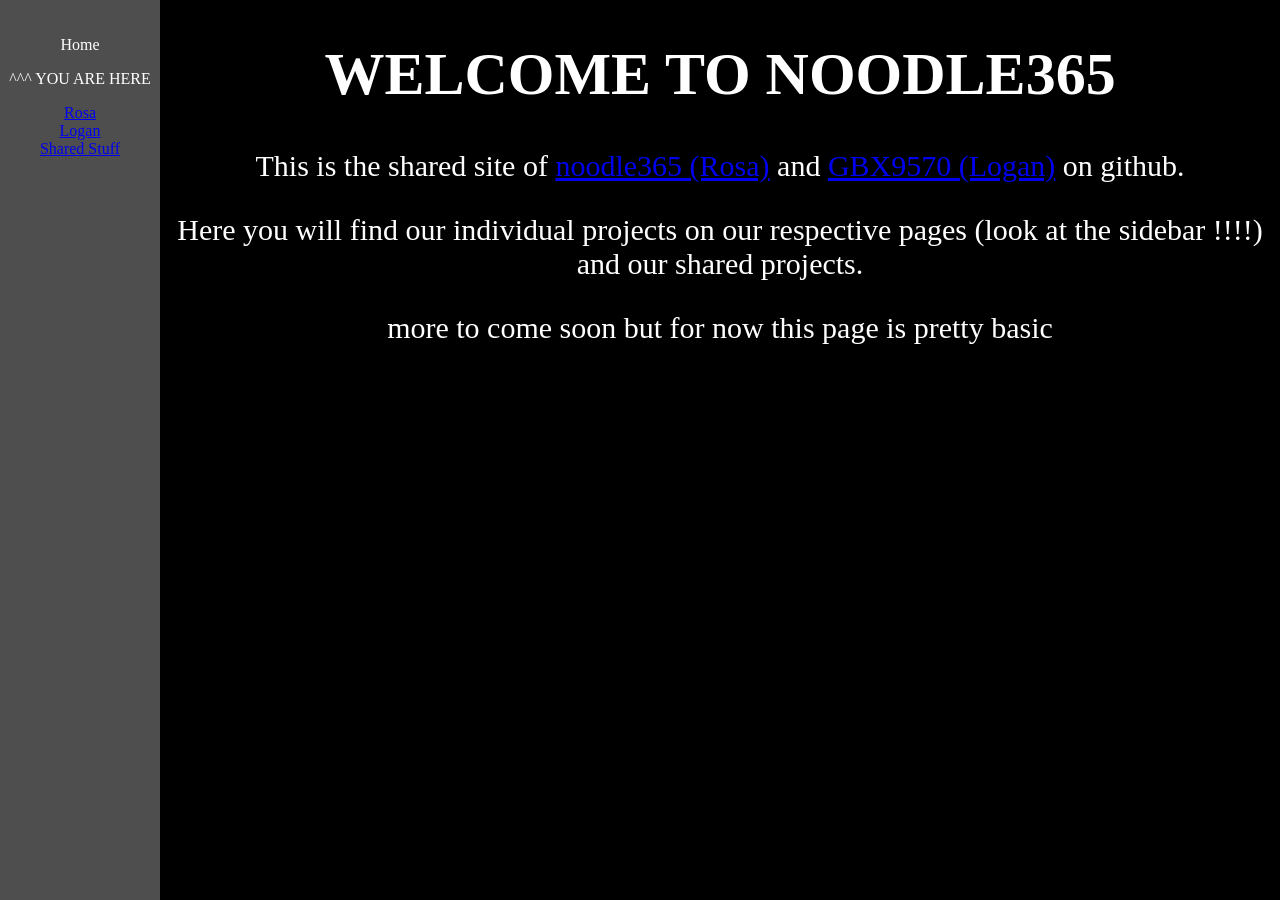
<file: index.html>
<!DOCTYPE html>
<html>
<head>
  <title>Rolo</title>
</head>

<body>

<link rel="stylesheet" href="style.css">
	
<div class="sidebar">
	<p>Home<br></p>
	<p>^^^ YOU ARE HERE<br></p>
	<a href="rosa/main.html">Rosa<br></a>
	<a href="logan/main.html">Logan<br></a>
	<a href="shared/main.html">Shared Stuff<br></a>
</div>

<div class="content">

	<h1><b> WELCOME TO NOODLE365</b></h1>
	<p>This is the shared site of <a href="https://github.com/noodle365">noodle365 (Rosa)</a> and <a href="https://github.com/GBX9570">GBX9570 (Logan)</a> on github.</p>
	<p>Here you will find our individual projects on our respective pages (look at the sidebar !!!!) and our shared projects.</p>
	<p>more to come soon but for now this page is pretty basic</p>

</div>
	
</body>
</html>
</file>
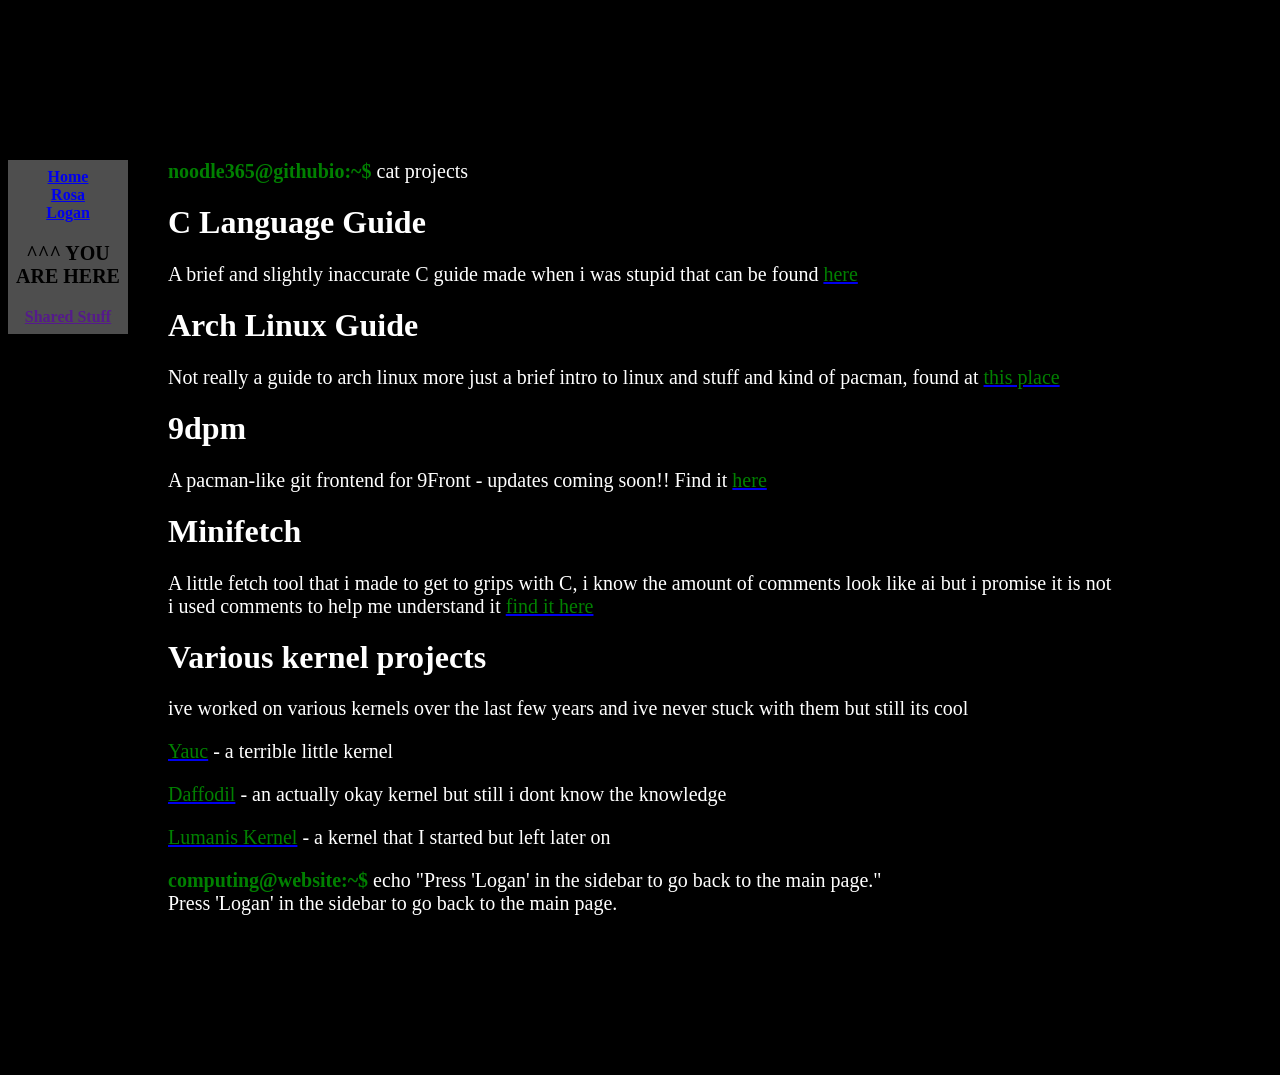
<file: logan/comp-proj.html>
<!DOCTYPE html>
<html>
<head>
  <title>LOGAN</title>
</head>

  <link rel="stylesheet" href="style.css">
  
<body>

<div class="sidebar">
	<a href="../index.html"><b>Home<br></a>
	<a href="../rosa/main.html">Rosa<br></a>
	<a href="main.html">Logan<br></a>
    <p> ^^^ YOU ARE HERE</p>
	<a href="">Shared Stuff</b><br></a>
</div>
  
<div class="content">

    <p style="color: green"><b>noodle365@githubio:~$</b> <font color="white">cat projects</font><br></p>
	<h1>C Language Guide</h1>
	<p>A brief and slightly inaccurate C guide made when i was stupid that can be found <a href=https://gbx9570.github.io/c-guide/intro.html><font color="green">here</font></a></p>
		
	<h1>Arch Linux Guide</h1>
	<p>Not really a guide to arch linux more just a brief intro to linux and stuff and kind of pacman, found at <a href=https://gbx9570.github.io/c-guide/intro.html><font color="green">this place</font></a></p>
	
	<h1>9dpm</h1>
	<p>A pacman-like git frontend for 9Front - updates coming soon!! Find it <a href=https://github.com/GBX9570/9dpm><font color="green">here</font></a></p>
	
	<h1>Minifetch</h1>
	<p>A little fetch tool that i made to get to grips with C, i know the amount of comments look like ai but i promise it is not<br>
		i used comments to help me understand it <a href=https://github.com/GBX9570/minifetch><font color="green">find it here</font></a></p>
	
	<h1>Various kernel projects</h1>
	<p>ive worked on various kernels over the last few years and ive never stuck with them but still its cool<br>
		<p><a href=https://github.com/GBX9570/Yauc><font color="green">Yauc</font></a> - a terrible little kernel</p>
		<p><a href=https://github.com/GBX9570/daffodil><font color="green">Daffodil</font></a> - an actually okay kernel but still i dont know the knowledge</p>
		<p><a href=https://github.com/mikikichi/lumanis-kernel><font color="green">Lumanis Kernel</font></a> - a kernel that I started but left later on</p>
		<p style="color:green"><b>computing@website:~$</b><font color="white"> echo "Press 'Logan' in the sidebar to go back to the main page."<br>
        Press 'Logan' in the sidebar to go back to the main page.<br></font></p>

</div>
  
</body>
</html>
</file>
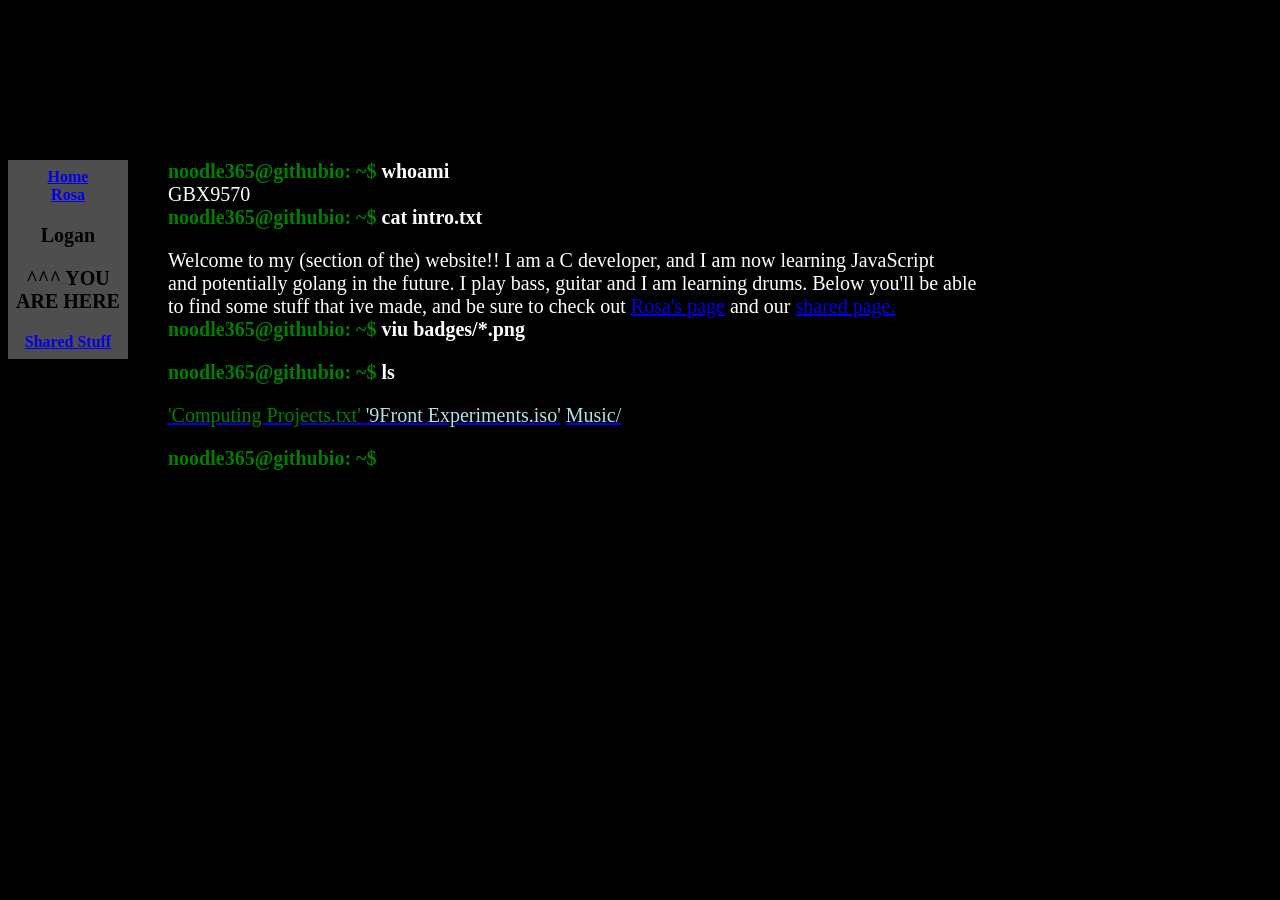
<file: logan/main.html>
<!DOCTYPE html>
<html>
<head>
  <title>LOGAN</title>
</head>

  <link rel="stylesheet" href="style.css">
  
<body>

<div class="sidebar">
	<a href="../index.html"><b>Home<br></a>
	<a href="../rosa/main.html">Rosa<br></a>
	<p>Logan<br><p>
    <p> ^^^ YOU ARE HERE</p>
	<a href="../shared/main.html">Shared Stuff</b><br></a>
</div>
  
<div class="content">

<p> <font color="green"><b>noodle365@githubio: ~$ </font><font color="white"> whoami </font><br>
	</b>GBX9570<br>
	<font color="green"><b>noodle365@githubio: ~$ <font color="white">cat intro.txt</b><br>
    <p> Welcome to my (section of the) website!! I am a C developer, and I am now learning JavaScript <br>
        and potentially golang in the future. I play bass, guitar and I am learning drums. Below you'll be able<br>
        to find some stuff that ive made, and be sure to check out <a href="../rosa/main.html">Rosa's page</a> and our <a href="../shared/main.html"> shared page.</a><br>
	<font color="green"><b>noodle365@githubio: ~$<font color="white"> viu badges/*.png</b><br></p>
	
	<p style="color: green"><b>noodle365@githubio: ~$ <font color="white">ls</font> </b><br></p>

    <p><a href=comp-proj.html><font color="green">'Computing Projects.txt'</font> <a href="9front/main.html"><font color="PowderBlue">'9Front Experiments.iso'</font></a>
	<a href="music/main.html"><font color="PowderBlue">Music/</font></a></p>
    <p style="color: green"><b>noodle365@githubio: ~$ </b><br></p>

</div>
  
</body>
</html>
</file>
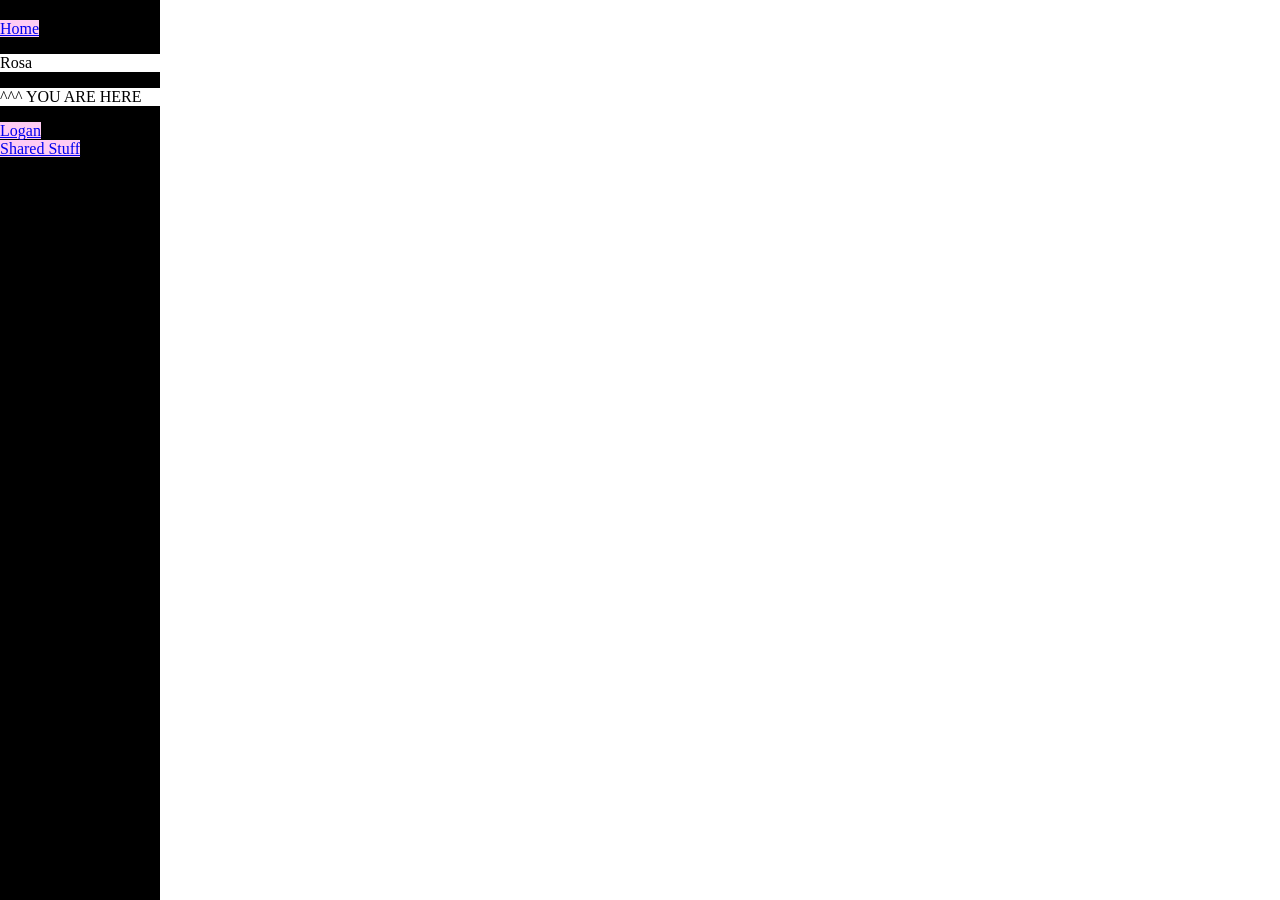
<file: rosa/dsam.html>
<!DOCTYPE html>
<html>
<head>
  <title>ROSA!!</title>
</head>

  <link rel="stylesheet" href="style.css">
  
<link rel="preconnect" href="https://fonts.googleapis.com">
<link rel="preconnect" href="https://fonts.gstatic.com" crossorigin>
<link href="https://fonts.googleapis.com/css2?family=IBM+Plex+Mono:ital,wght@0,100;0,200;0,300;0,400;0,500;0,600;0,700;1,100;1,200;1,300;1,400;1,500;1,600;1,700&family=Rowdies:wght@300;400;700&display=swap" rel="stylesheet">
  
<body>

<div class="sidebar">
	<a href="../index.html">Home<br></a>
	
	<p style=background-color:White;>Rosa<br></p>
  <p style=background-color:White;> ^^^ YOU ARE HERE</p>
	<a href="../logan/main.html">Logan<br></a>
	<a href="../shared/main.html">Shared Stuff<br></a>
</div>

  
</body>
</html>
</file>
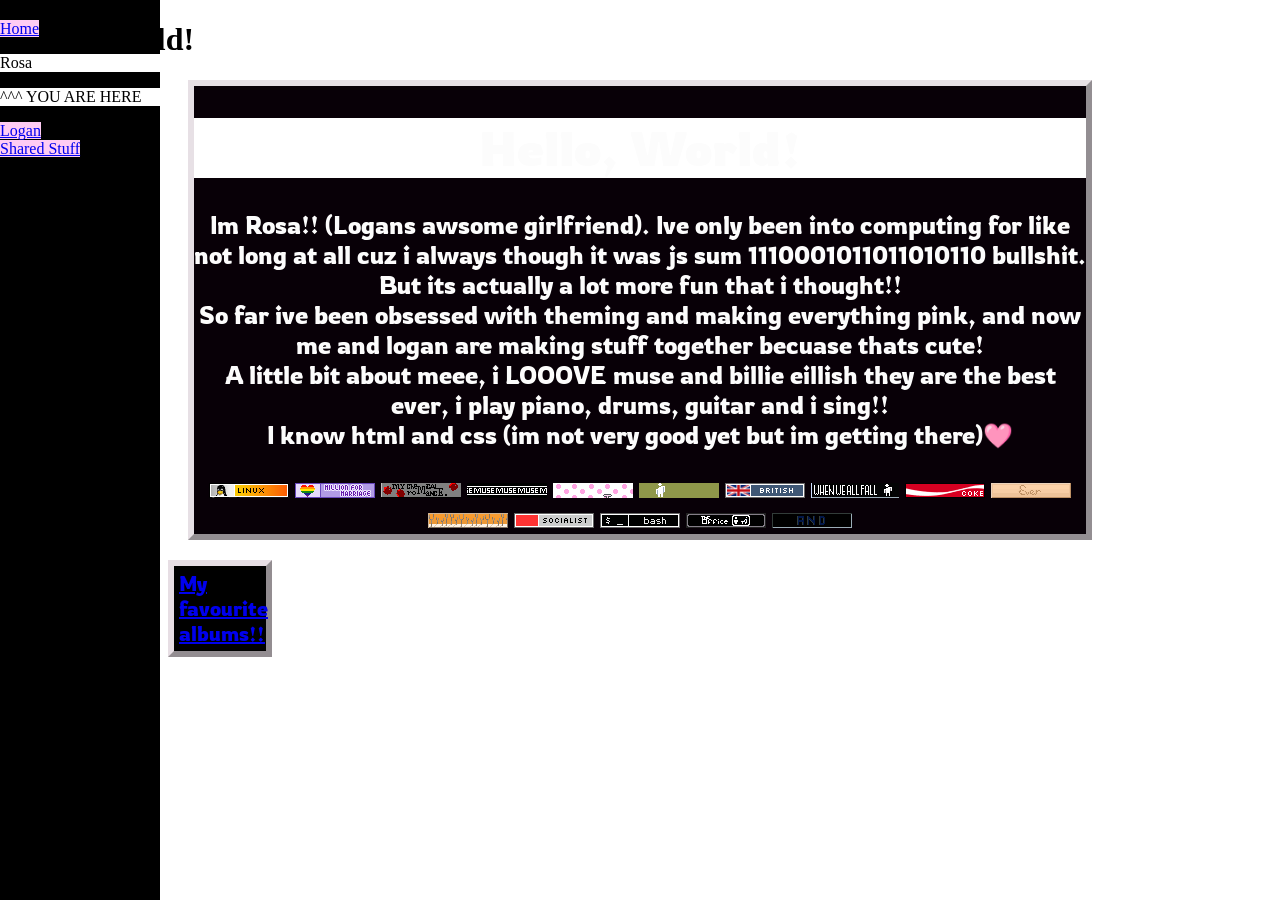
<file: rosa/main.html>
<!DOCTYPE html>
<html>
<head>
  <title>ROSA!!</title>
</head>

  <link rel="stylesheet" href="style.css">
  
<link rel="preconnect" href="https://fonts.googleapis.com">
<link rel="preconnect" href="https://fonts.gstatic.com" crossorigin>
<link href="https://fonts.googleapis.com/css2?family=IBM+Plex+Mono:ital,wght@0,100;0,200;0,300;0,400;0,500;0,600;0,700;1,100;1,200;1,300;1,400;1,500;1,600;1,700&family=Rowdies:wght@300;400;700&display=swap" rel="stylesheet">
  
<body>

<div class="sidebar">
	<a href="../index.html">Home<br></a>
	
	<p style=background-color:White;>Rosa<br></p>
  <p style=background-color:White;> ^^^ YOU ARE HERE</p>
	<a href="../logan/main.html">Logan<br></a>
	<a href="../shared/main.html">Shared Stuff<br></a>
</div>

<h1 style=background-color:White>Hello, World!</h1>

<div class="content">
<h1 style=background-color:White>Hello, World!</h1>
  <p>Im Rosa!! (Logans awsome girlfriend). Ive only been into computing for like not long at all
    cuz i always though it was js sum 1110001011011010110 bullshit. But its actually a lot
    more fun that i thought!!<br>
    So far ive been obsessed with theming and making everything pink, and now me and logan
    are making stuff together becuase thats cute!<br>
    A little bit about meee, i LOOOVE muse and billie eillish they are the best ever, i play
    piano, drums, guitar and i sing!!<br>
    I know html and css (im not very good yet but im getting there)🩷</p>

	<img src="../badges/linux.png">
	<img src="../badges/mfm.gif">
	<img src="../badges/mychem.png">
	<img src="../badges/muse.png">
	<img src="../badges/justmonika.gif">
  <img src="../../badges/dsam.gif">
  <img src="../../badges/british.gif">
  <img src="../../badges/wwafawdwg.gif">
  <img src="../../badges/cola.png">
  <img src="../../badges/hte.gif">
  <img src="../../badges/oos.png">
  <img src="../../badges/socialist.gif">
  <img src="../../badges/bash.png">
  <img src="../../badges/theoffice.png">
  <img src="../../badges/hmhas.gif">

  </div>

  <div class="button">
  <a href="dsam.html">My favourite albums!!</a>
  </div>

 

  
</body>
</html>
</file>
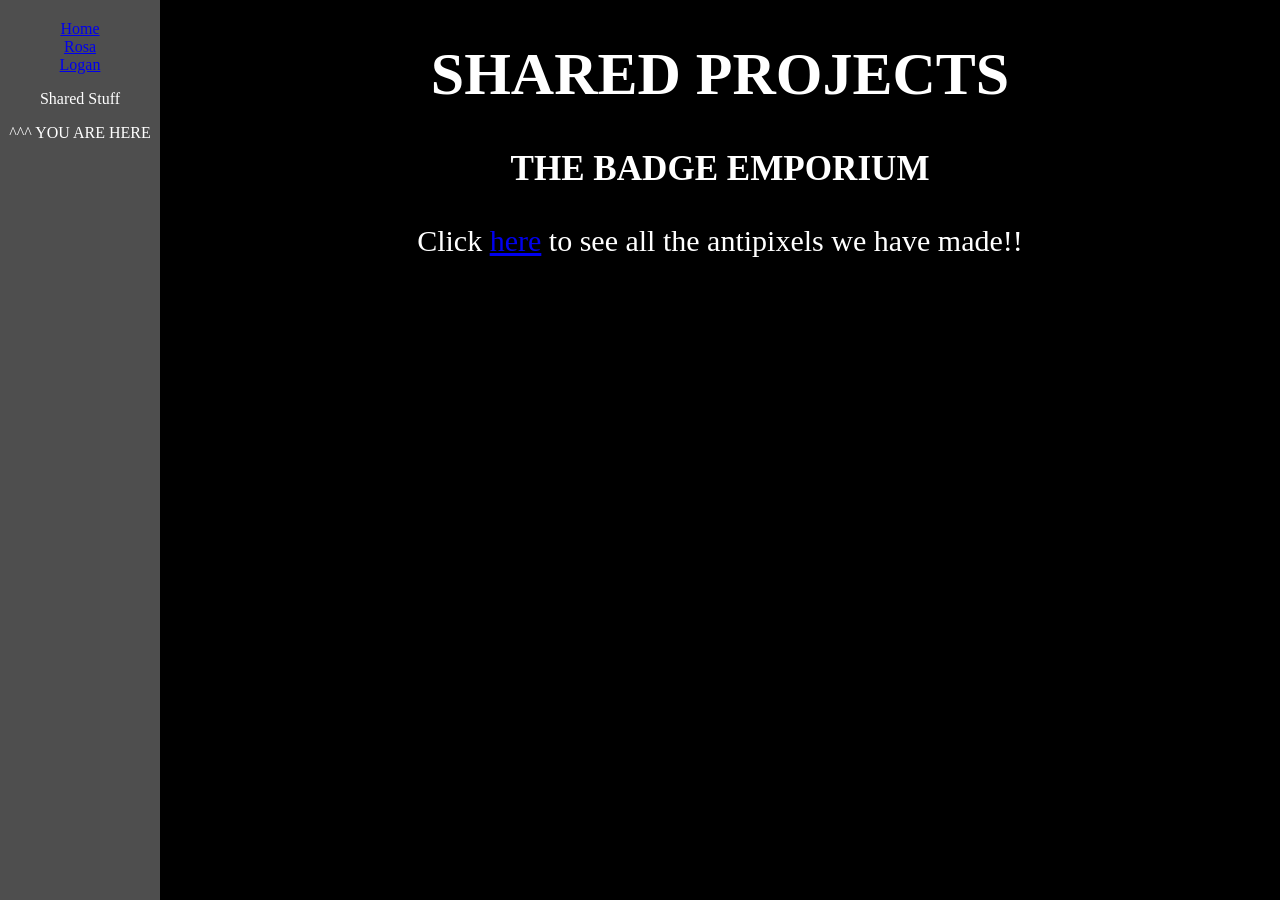
<file: shared/main.html>
<!DOCTYPE html>
<html>
<head>
  <title>Shared Stuff</title>
</head>

<body>

<link rel="stylesheet" href="style.css">
	
<div class="sidebar">
	<a href="../index.html">Home<br></a>
	<a href="../rosa/main.html">Rosa<br></a>
	<a href="../logan/main.html">Logan<br></a>
	<p>Shared Stuff<br></p>
    <p>^^^ YOU ARE HERE<br></p>
</div>

<div class="content">

	<h1><b> SHARED PROJECTS </b></h1>
    <h3>THE BADGE EMPORIUM</h3>
    <p>Click <a href="badge/main.html">here</a> to see all the antipixels we have made!!</p>

</div>
	
</body>
</html>
</file>
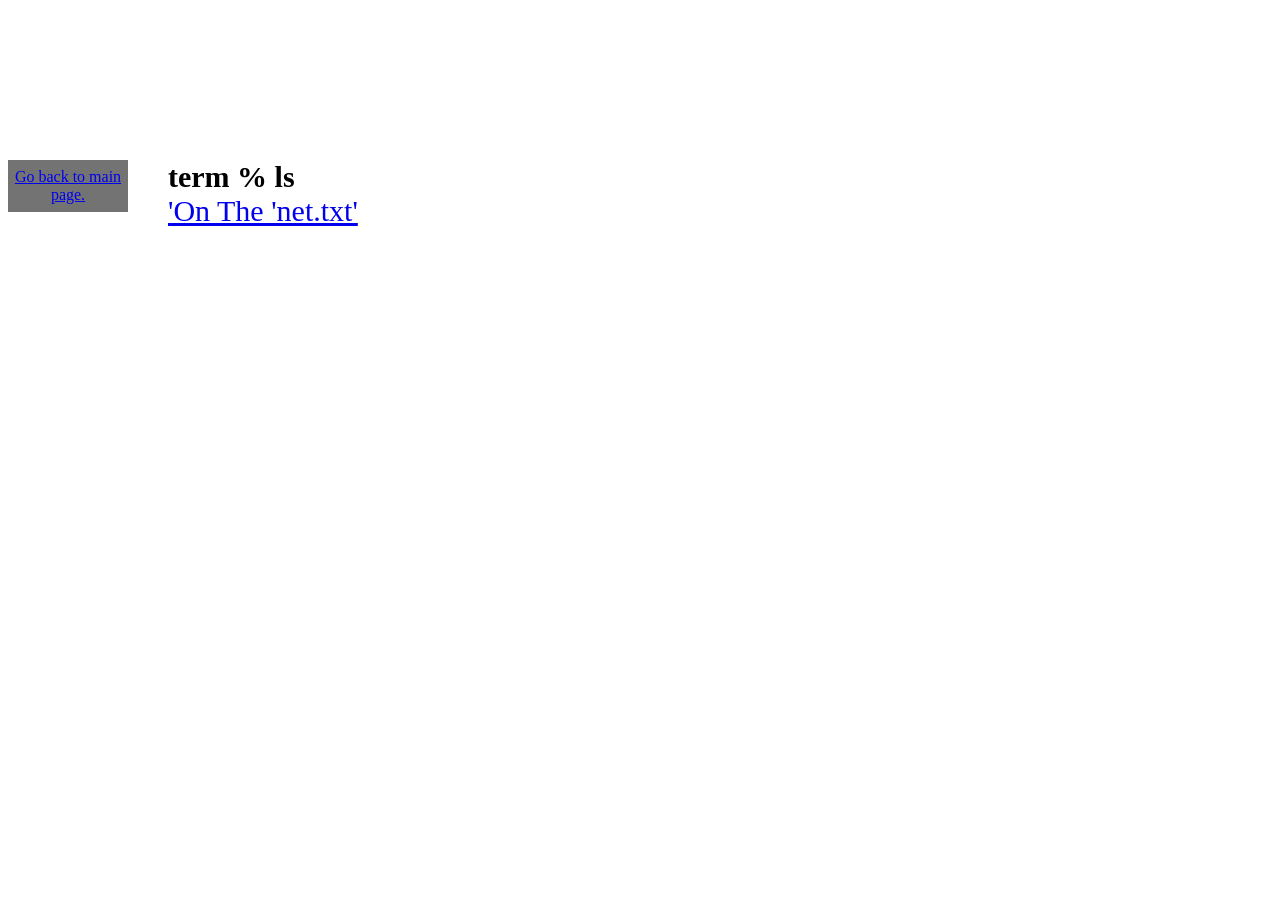
<file: logan/9front/main.html>
<!DOCTYPE html>
<html>
<head>
  <title>LOGAN</title>

</head>

  <link rel="stylesheet" href="style.css">
  
<body>

<div class="sidebar">
    <a href="../main.html">Go back to main page.</a>
</div>
  
<div class="content">

<p><b>term % ls</b><br>
    <a href="stories/browsing.html">'On The 'net.txt'</a><br>
</p>

</div>
  
</body>
</html>
</file>
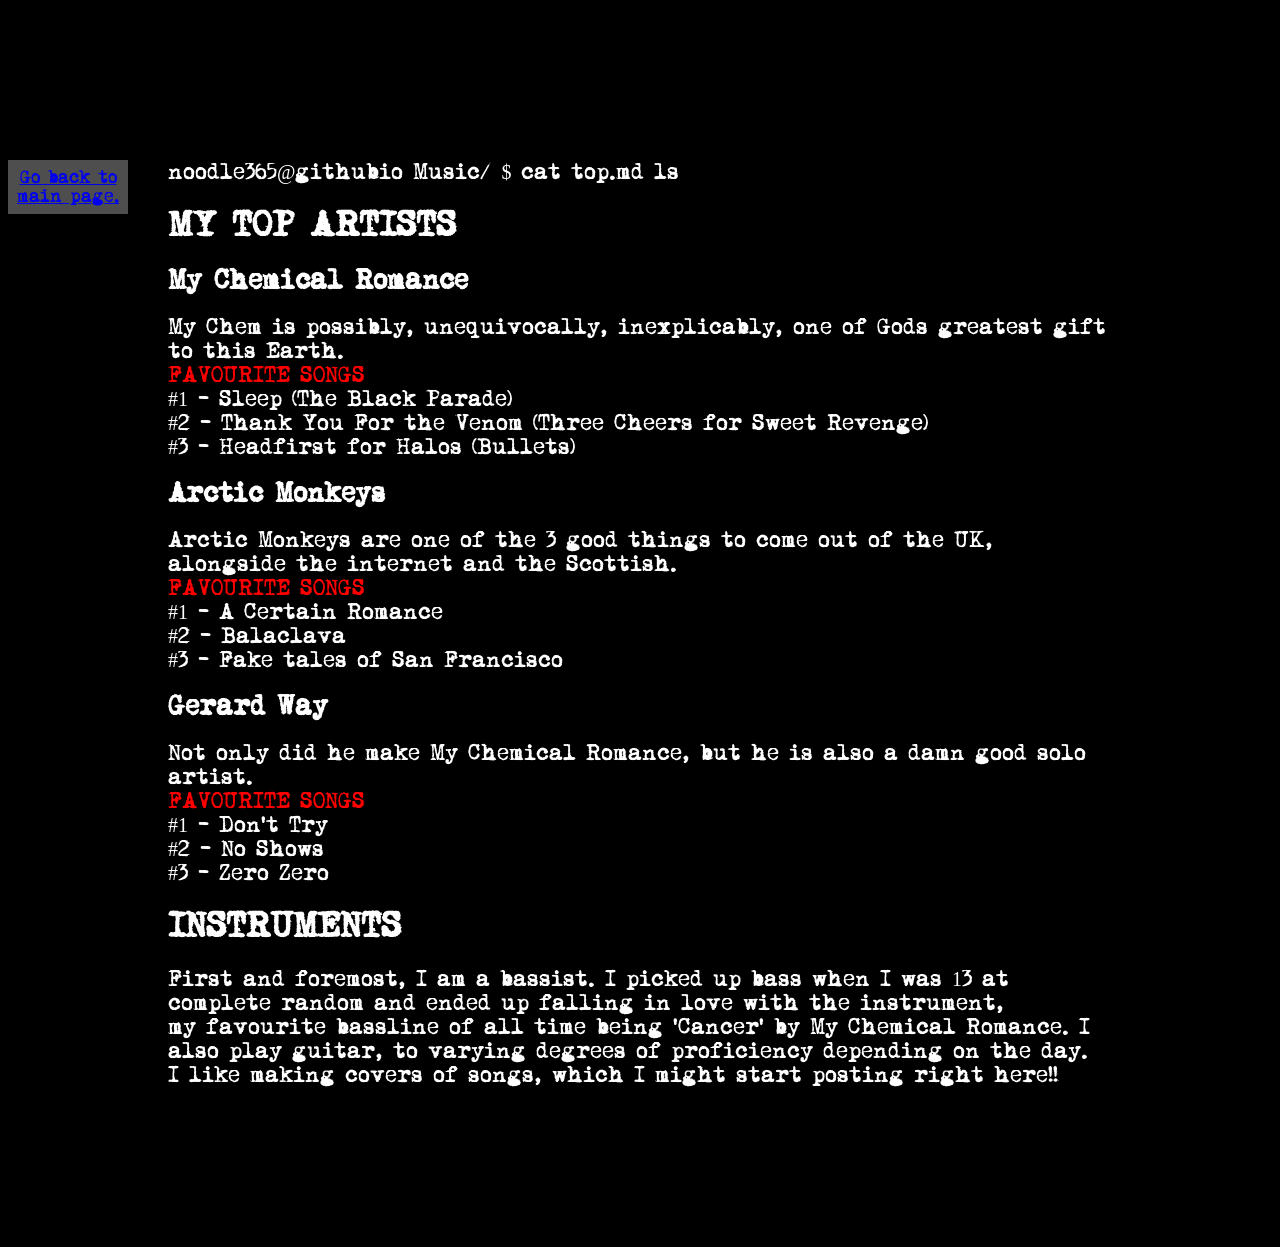
<file: logan/music/main.html>
<!DOCTYPE html>
<html>
<head>
  <title>LOGAN</title>
</head>

  <link rel="stylesheet" href="style.css">
  
<body>

<div class="sidebar">
    <a href="../main.html">Go back to main page.</a>
</div>
  
<div class="content">
    <p><font color:"green">noodle365@githubio Music/ $ cat top.md</font> ls<br>
      <h1> MY TOP ARTISTS </h1>
      <h2>My Chemical Romance</h2>
      <p>My Chem is possibly, unequivocally, inexplicably, one of Gods greatest gift to this Earth.<br>
        <font color="red">FAVOURITE SONGS</font><br>
        #1 - Sleep (The Black Parade) <br>
        #2 - Thank You For the Venom (Three Cheers for Sweet Revenge)<br>
        #3 - Headfirst for Halos (Bullets)</p>
      <h2>Arctic Monkeys</h2>
      <p>Arctic Monkeys are one of the 3 good things to come out of the UK, alongside the internet and the Scottish.<br>
        <font color="red">FAVOURITE SONGS</font><br>
        #1 - A Certain Romance<br>
        #2 - Balaclava <br>
        #3 - Fake tales of San Francisco<br>
      </p>
      <h2>Gerard Way</h2>
      <p>Not only did he make My Chemical Romance, but he is also a damn good solo artist.<br>
        <font color="red">FAVOURITE SONGS</font><br>
        #1 - Don't Try <br>
        #2 - No Shows <br>
        #3 - Zero Zero <br>
      </p>

      <h1>INSTRUMENTS</h1>
      <p>First and foremost, I am a bassist. I picked up bass when I was 13 at complete random and ended up falling in love with the instrument,<br>
      my favourite bassline of all time being 'Cancer' by My Chemical Romance. I also play guitar, to varying degrees of proficiency depending on the day.<br>
      I like making covers of songs, which I might start posting right here!! </p>
</div>
  
</body>
</html>
</file>
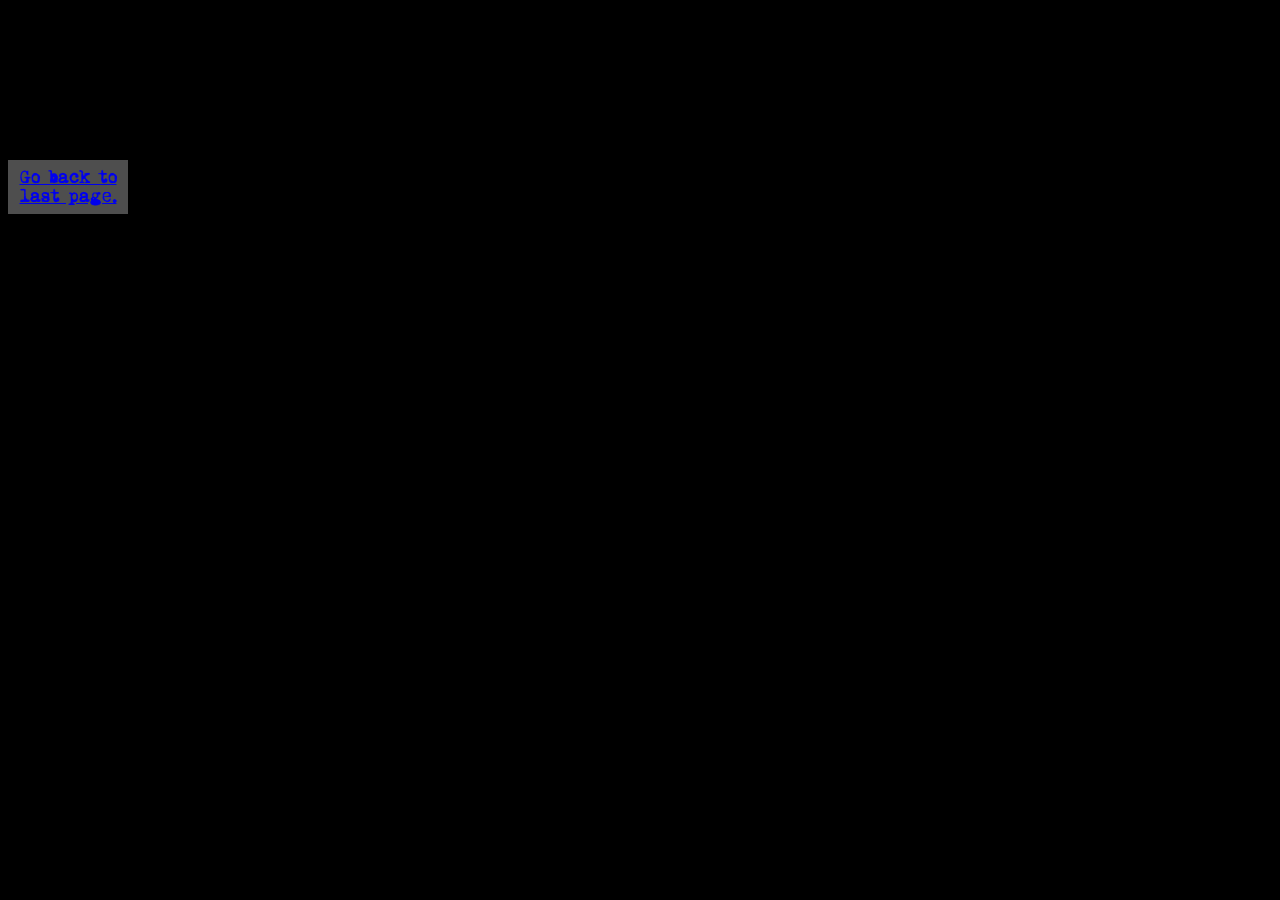
<file: logan/music/mcr.html>
<!DOCTYPE html>
<html>
<head>
  <title>My Chemical Romance</title>
</head>

  <link rel="stylesheet" href="style.css">
  
<body>

<div class="sidebar">
    <a href="../main.html">Go back to last page.</a>
</div>
  
<div class="content">
    
</div>
  
</body>
</html>
</file>
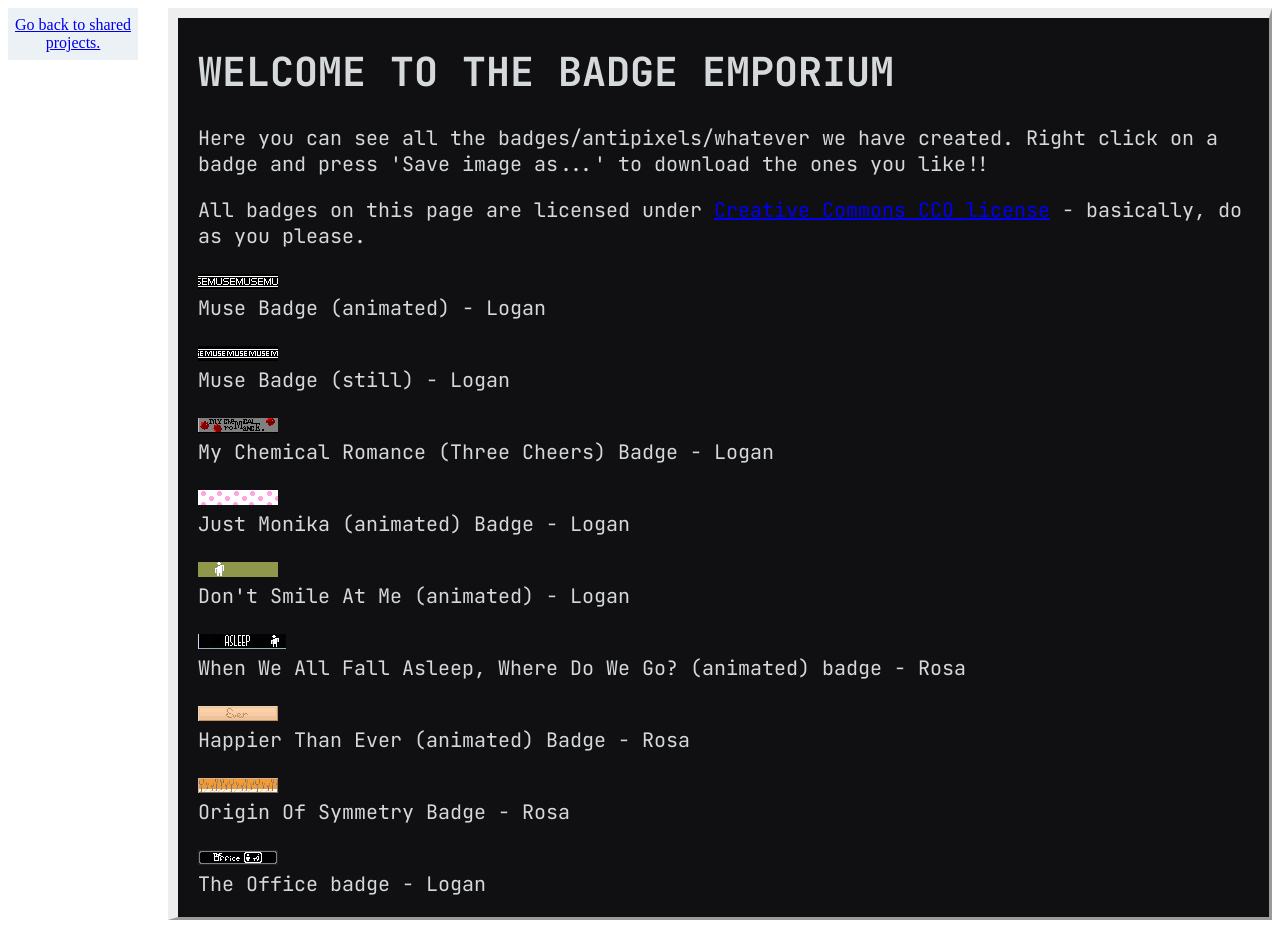
<file: shared/badge/main.html>
<!DOCTYPE html>
<html>
<head>
  <title>Badge Emporium</title>
<link rel="preconnect" href="https://fonts.googleapis.com">
<link rel="preconnect" href="https://fonts.gstatic.com" crossorigin>
<link href="https://fonts.googleapis.com/css2?family=JetBrains+Mono:ital,wght@0,100..800;1,100..800&display=swap" rel="stylesheet">
</head>

<body>

<link rel="stylesheet" href="style.css">
	
<div class="sidebar">
    <a href="../main.html">Go back to shared projects.</a>
</div>

<div class="content">

    <h1> WELCOME TO THE BADGE EMPORIUM</h1>
    <p> Here you can see all the badges/antipixels/whatever we have created. Right click on a badge and press 'Save image as...' to download the ones you like!! </p>
    <p> All badges on this page are licensed under <a href=https://creativecommons.org/publicdomain/zero/1.0>Creative Commons CCO license</a> - basically, do as you please.</p>

    <p><img src="../../badges/muse.gif"><br>Muse Badge (animated) - Logan </p>
    <p><img src="../../badges/muse.png"><br>Muse Badge (still) - Logan</p>
    <p><img src="../../badges/mychem.png"><br>My Chemical Romance (Three Cheers) Badge - Logan</p>
    <p><img src="../../badges/justmonika.gif"><br>Just Monika (animated) Badge - Logan</p>
    <p><img src="../../badges/dsam.gif"><br>Don't Smile At Me (animated) - Logan</p>
	<p><img src="../../badges/wwafawdwg.gif"><br>When We All Fall Asleep, Where Do We Go? (animated) badge - Rosa</p>
    <p><img src="../../badges/hte.gif"><br>Happier Than Ever (animated) Badge - Rosa</p>
    <p><img src="../../badges/oos.png"><br>Origin Of Symmetry Badge - Rosa</p>
	<p><img src="../../badges/theoffice.png"><br>The Office badge - Logan</p>
</div>
	
</body>
</html>
</file>
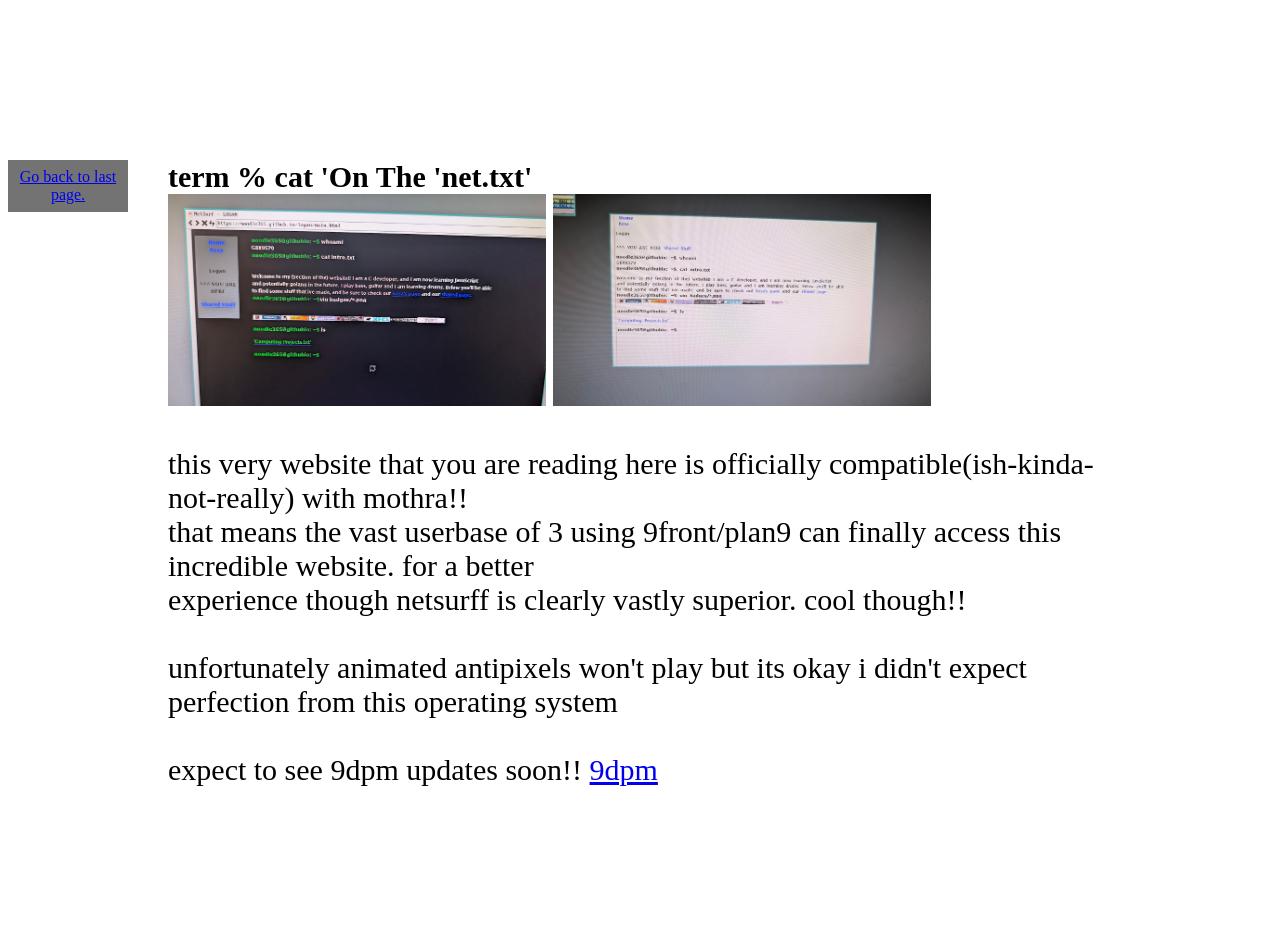
<file: logan/9front/stories/browsing.html>
<!DOCTYPE html>
<html>
<head>
  <title>LOGAN</title>
</head>

  <link rel="stylesheet" href="../style.css">
  
  
<body>

<div class="sidebar">
    <a href="../main.html">Go back to last page.</a>
</div>
  
<div class="content">

<p><b>term % cat 'On The 'net.txt'</b><br>
    <img src="netsurf.jpg">
    <img src="mothra.jpg"><br><br>

    this very website that you are reading here is officially compatible(ish-kinda-not-really) with mothra!!<br>
    that means the vast userbase of 3 using 9front/plan9 can finally access this incredible website. for a better <br>
    experience though netsurff is clearly vastly superior. cool though!!<br><br>

    unfortunately animated antipixels won't play but its okay i didn't expect perfection from this operating system<br><br>

    expect to see 9dpm updates soon!! <a href="https://github.com/gbx9570/9dpm">9dpm</a><br>
</p>

</div>
  
</body>
</html>
</file>
<file: style.css>
.sidebar {
	height: 100%;
	width: 160px;
	position: fixed;
	z-index: 1;
	top: 0;
	left: 0;
	background-color: rgb(78,78,78);
	overflow-x:hidden;
	padding-top:20px;
}

/* ^^^^^^^^^^^^^^^^^ thank you w3schools https://www.w3schools.com/howto/howto_css_fixed_sidebar.asp */

.sidebar a p {
	font-family: verdana;
	color: white;
	text-align: center;
}

body {
	background-color: rgb(0, 0, 0);
	color: white;
	font-family: verdana;
	text-align: center;
}

.content {
	background-color: rgb(0,0,0);
	margin-left: 160px;
	color: white;
	font-family: verdana;
	font-size: 30px;
	text-align: center;
}
</file>
<file: logan/style.css>
@import url('https://fonts.cdnfonts.com/css/nintendo-ds-bios');

.sidebar {
	width: 120px;
	position: fixed;
	z-index: 1;
	top: 10;
	left: 20;
	background-color: rgb(78,78,78);
	overflow-x:hidden;
	padding: 8px 0;
	text-align: center;
}

.sidebar a p{
	font-family: 'Nintendo DS BIOS';
	text-align: center;
}

.content {
	margin: 160px;
	background-color: #000000;
    color: white;
	font-family: 'Nintendo DS BIOS';
}

body {
    background-color: #000000;
	font-family: 'Nintendo DS BIOS';
}

p {
	font-size:20px
}
</file>
<file: rosa/style.css>
.sidebar {
	height: 100%;
	width: 160px;
	position: fixed;
	z-index: 1;
	top: 0;
	left: 0;
	background-color: rgb(0, 0, 0);
	overflow-x:hidden;
	padding-top:20px;
}

.sidebar a {
	background-color: rgb(255, 204, 244);
	font-family: verdana;
	text-align: center;
}

.content {
	font-family: "Rowdies";
	font-size: 24px;
	color:rgb(252, 252, 252);
	text-align: center;
	margin: 180px;
	background-color: rgb(8, 0, 7);
	margin-bottom: 1px;
    margin-top: 15px;
	border-style: outset;
	border-color: rgb(231, 224, 229);
	border-width: 6px;
}

body {
  background-image: url("https://i.pinimg.com/736x/ab/70/5a/ab705aec5d2cbfc16e8b1e35963c21fc.jpg");
}

.header {
    margin-left: 160px;
	background-color: rgb(253, 253, 253);
	color:black;
	text-align: middle;
	border-style: outset;
	border-color:rgb(8, 0, 7)
}


.p {
	font-family: "Rowdies";
	font-size: 18px;
	margin-left: 160px;
	background-color: rgb(0, 0, 0);
}

.button {
	text-align:left;
	background-color:rgb(0, 0, 0);
	color:rgb(255, 255, 255);
	padding: 5px;
	font-family: "Rowdies";
	font-size: 20px;
	margin: 20px 1000px 15px 160px;
	border-style: outset;
	border-color: rgb(231, 222, 228);
	border-width: 6px;
}
</file>
<file: shared/style.css>
.sidebar {
	height: 100%;
	width: 160px;
	position: fixed;
	z-index: 1;
	top: 0;
	left: 0;
	background-color: rgb(78,78,78);
	overflow-x:hidden;
	padding-top:20px;
}

/* ^^^^^^^^^^^^^^^^^ thank you w3schools https://www.w3schools.com/howto/howto_css_fixed_sidebar.asp */

.sidebar a p {
	font-family: verdana;
	color: white;
	text-align: center;
}

body {
	background-color: rgb(0, 0, 0);
	color: white;
	font-family: verdana;
	text-align: center;
}

.content {
	background-color: rgb(0,0,0);
	margin-left: 160px;
	color: white;
	font-family: verdana;
	font-size: 30px;
	text-align: center;
}
</file>
<file: logan/9front/style.css>
@import url('https://fonts.cdnfonts.com/css/perfect-dos-vga-437');

.sidebar {
	width: 120px;
	position: fixed;
	z-index: 1;
	top: 10;
	left: 20;
	background-color: rgb(115, 115, 115);
	overflow-x:hidden;
	padding: 8px 0;
	text-align: center;
}

.sidebar a p{
	font-family: 'Perfect DOS VGA 437';
    color: black;
	text-align: center;
}

.content {
	margin: 160px;
	background-color: #FFFFFF;
    color: black;
	font-family: 'Perfect DOS VGA 437';
}

body {
    background-color: #FFFFFF;
	font-family: 'Perfect DOS VGA 437';
}

img {
	max-width: 40%;
	max-height: 40%;
}

p {
	font-size:30px
}
</file>
<file: logan/music/style.css>
.sidebar {
	width: 120px;
	position: fixed;
	z-index: 1;
	top: 10;
	left: 20;
	background-color: rgb(78,78,78);
	overflow-x:hidden;
	padding: 8px 0;
	text-align: center;
}

@font-face {
    font-family: "momstype";
    src: url(Moms_typewriter-webfont.woff) format(woff);
}

.sidebar a p{
	font-family: "momstype";
	text-align: center;
}

.content {
	margin: 160px;
	background-color: #000000;
    color: white;
	font-family: 'momstype';
}

body {
    background-color: #000000;
	font-family: 'momstype';
}

p {
	font-size:20px
}
</file>
<file: shared/badge/style.css>
.sidebar {
	width: 130px;
	position: fixed;
	z-index: 1;
	top: 10;
	left: 20;
	background-color: rgba(221, 230, 237, 0.553);
	overflow-x:hidden;
	padding:8px 0;
}


.sidebar a p {
	font-family: "Anton";
	color: black;
	text-align: center;
}

body {
	background-image: url("https://i.pinimg.com/736x/63/d7/49/63d749fa6ab69997cef52cf98f07b281.jpg");
	font-family: verdana;
	text-align: center;
}

.content {
	padding-left: 20px;
	margin-left: 160px;
	font-family: "JetBrains Mono", monospace;
    color: rgb(214, 217, 219);
	font-size: 20px;
	text-align: left;
	background-color: rgb(16, 16, 19);
	border-style: outset;
	border-left-width: 10px;
	border-top-width: 10px;

}
</file>
